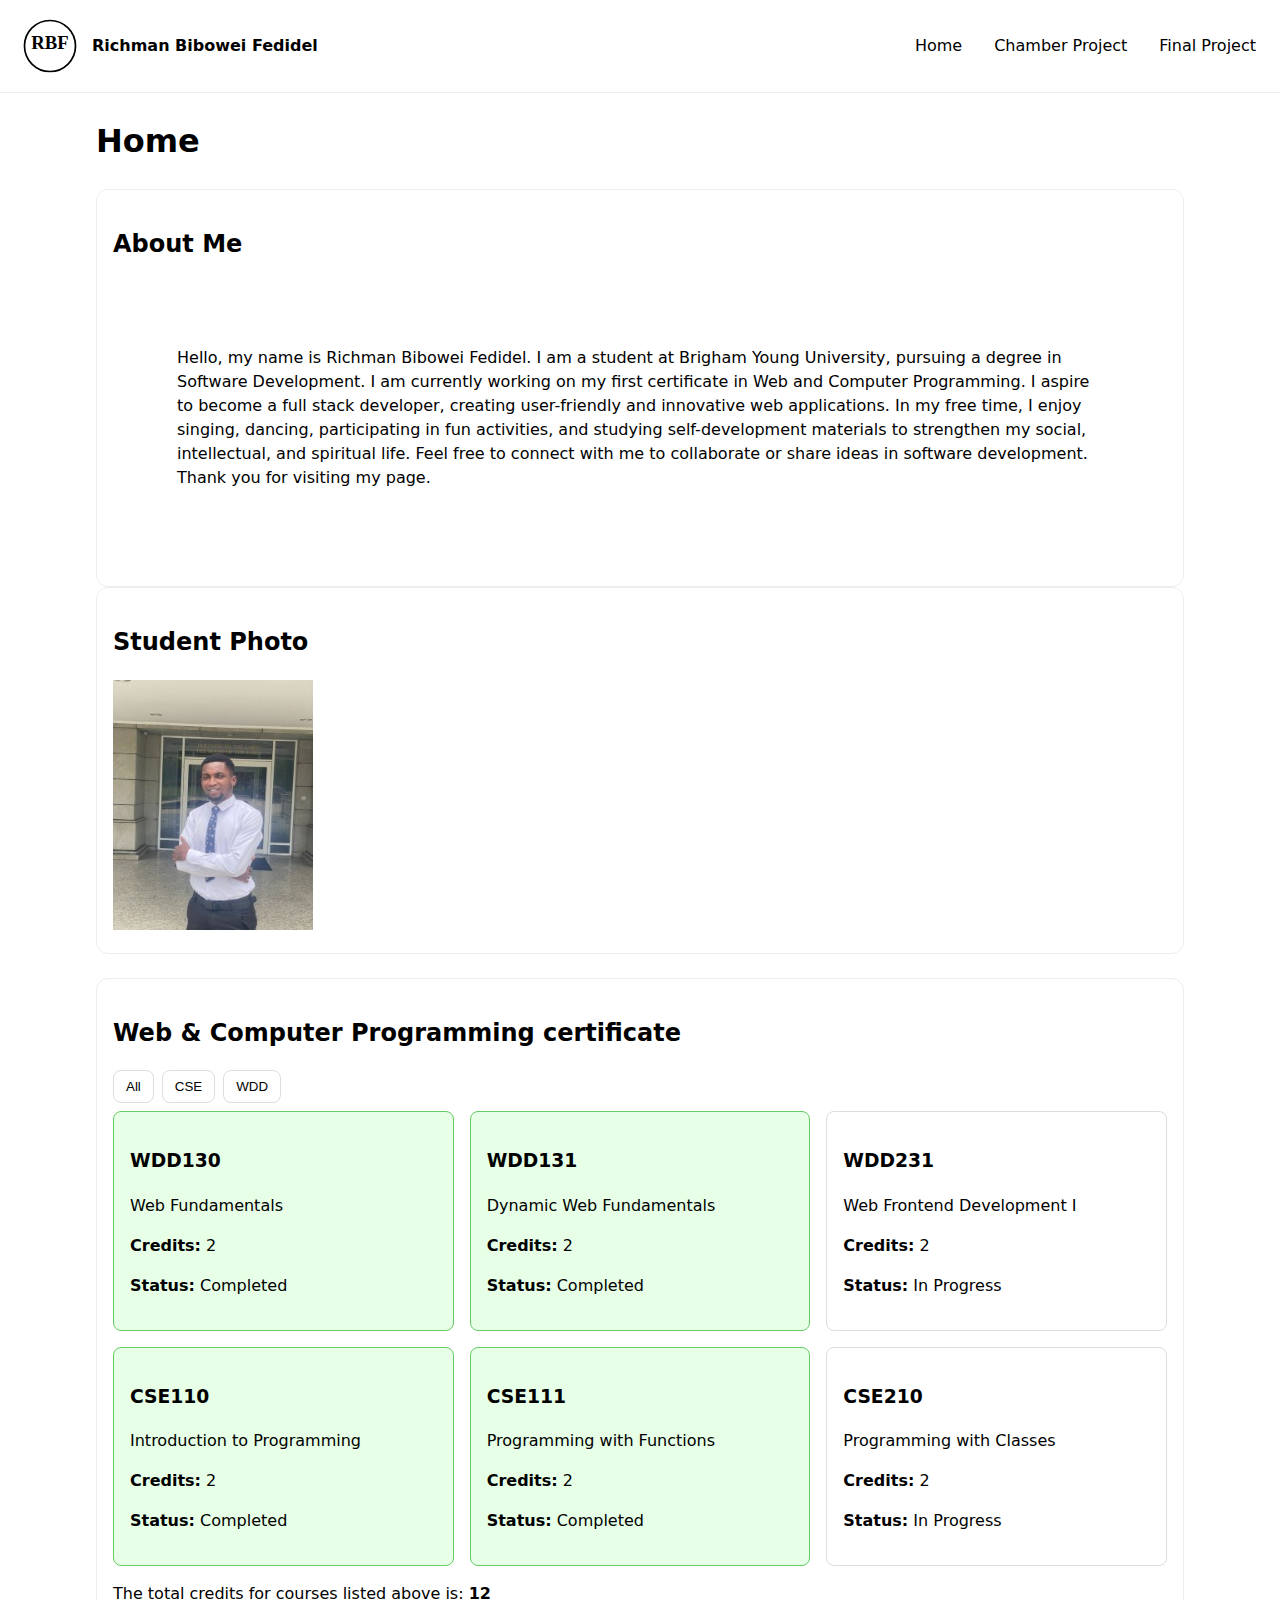
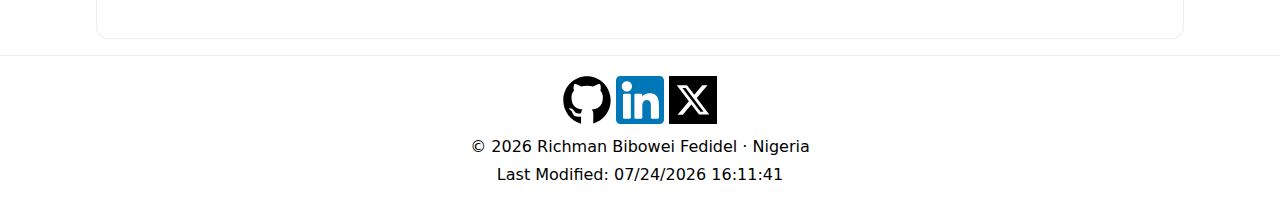
<file: index.html>
<!DOCTYPE html>
<html lang="en">
  <head>
    <meta charset="utf-8" />
    <meta name="viewport" content="width=device-width,initial-scale=1" />
    <title>WDD 231 - Course Home | Richman Bibowei Fedidel</title>
    <meta
      name="description"
      content="WDD 231 - Web Frontend Development - course home page showcasing projects, courses, and site navigation."
    />
    <meta name="author" content="Richman Bibowei Fedidel" />

    <link rel="preconnect" href="https://fonts.googleapis.com" />
    <link rel="preconnect" href="https://fonts.gstatic.com" crossorigin />
    <link
      href="https://fonts.googleapis.com/css2?family=Roboto:ital,wght@0,100..900;1,100..900&display=swap"
      rel="stylesheet"
    />
    <link rel="stylesheet" href="styles/small.css" />
    <link rel="stylesheet" href="styles/larger.css" />

    <script src="scripts/navigation.js" defer></script>
    <script src="scripts/date.js" defer></script>
    <script src="scripts/courses.js" defer></script>
  </head>
  <body>
    <header>
      <div class="brand">
        <?xml version="1.0" encoding="UTF-8"?>
        <svg
          xmlns="http://www.w3.org/2000/svg"
          width="68"
          height="68"
          viewBox="0 0 800 800"
        >
          <circle
            cx="400"
            cy="400"
            r="300"
            fill="none"
            stroke="#000000"
            stroke-width="20"
          />
          <text
            x="400"
            y="430"
            font-family="Georgia, 'Times New Roman', serif"
            font-size="220"
            font-weight="700"
            text-anchor="middle"
            fill="#000000"
          >
            RBF
          </text>
        </svg>

        <span class="site-name">Richman Bibowei Fedidel</span>
        <button id="menu" aria-label="Open menu" aria-expanded="false">
          ☰
        </button>
      </div>

      <nav id="nav" class="nav">
        <a href="index.html" aria-current="page">Home</a>
        <a href="chamber/">Chamber Project</a>
        <a href="final/">Final Project</a>
      </nav>
    </header>

    <main>
      <h1>Home</h1>

      <div class="section-container">
        <section class="about-section">
          <h2 id="sec-about">About Me</h2>
          <p>
            Hello, my name is Richman Bibowei Fedidel. I am a student at Brigham
            Young University, pursuing a degree in Software Development. I am
            currently working on my first certificate in Web and Computer
            Programming. I aspire to become a full stack developer, creating
            user-friendly and innovative web applications. In my free time, I
            enjoy singing, dancing, participating in fun activities, and
            studying self-development materials to strengthen my social,
            intellectual, and spiritual life. Feel free to connect with me to
            collaborate or share ideas in software development. Thank you for
            visiting my page.
          </p>
        </section>

        <section class="photo-section">
          <h2 id="sec-photo">Student Photo</h2>
          <div class="photo-content">
            <img
              src="images/Richman.png"
              alt="Photo of Richman Bibowei Fedidel"
              width="200"
              height="250"
            />
          </div>
        </section>
      </div>

      <section aria-labelledby="sec-certificate">
        <h2 id="sec-certificate">Web & Computer Programming certificate</h2>

        <div class="filters">
          <button data-filter="all">All</button>
          <button data-filter="cse">CSE</button>
          <button data-filter="wdd">WDD</button>
        </div>

        <div id="courses" class="course-grid"></div>
        <p class="credits">
          The total credits for courses listed above is:
          <strong><span id="creditTotal">0</span></strong>
        </p>
      </section>
    </main>

    <footer>
      <p class="social">
        <a href="https://github.com/Richiesams-dev/wdd231"
          ><img
            src="images/github.svg"
            alt="github-logo"
            width="48"
            height="48"
        /></a>
        <a href="https://www.linkedin.com/in/yourprofile"
          ><img
            src="images/linkedin.svg"
            alt="linkedin-logo"
            width="48"
            height="48"
        /></a>
        <a href="https://x.com/Richiebibowei"
          ><img
            src="images/twitter.svg"
            alt="twitter-logo"
            width="48"
            height="48"
        /></a>
      </p>
      <p>
        &copy; <span id="year"></span>
        <span id="owner">Richman Bibowei Fedidel</span> ·
        <span id="location">Nigeria</span>
      </p>
      <p id="lastModified"></p>
    </footer>
  </body>
</html>
</file>
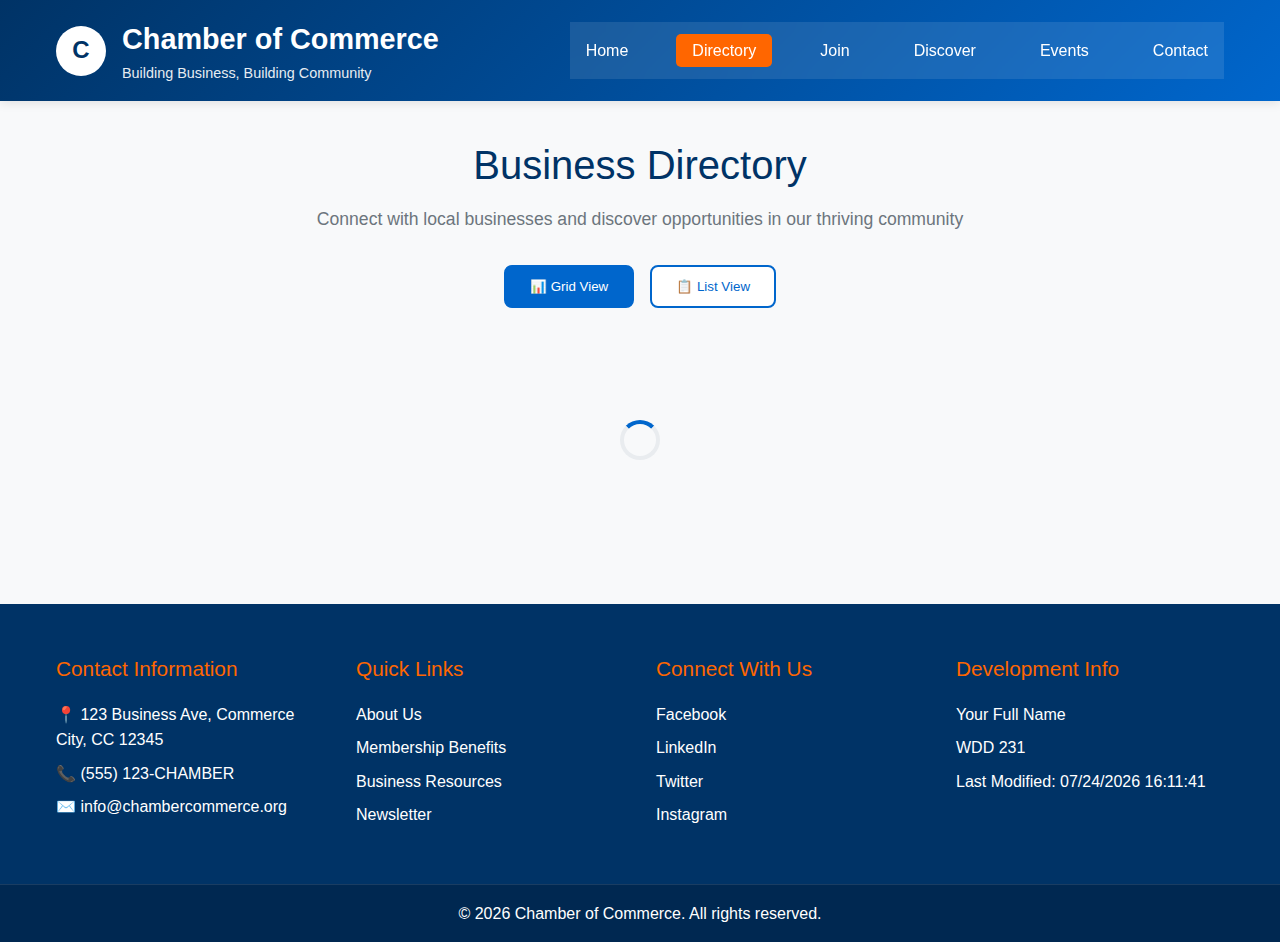
<file: cn.html>
<!DOCTYPE html>
<html lang="en">
<head>
    <meta charset="UTF-8">
    <meta name="viewport" content="width=device-width, initial-scale=1.0">
    <meta name="description" content="Directory of Chamber of Commerce members showcasing local businesses and organizations in our community.">
    <meta name="author" content="Your Name">
    <meta name="keywords" content="chamber of commerce, business directory, local businesses, networking">
    
    <!-- Facebook Open Graph Meta Tags -->
    <meta property="og:title" content="Chamber of Commerce Business Directory">
    <meta property="og:description" content="Discover local businesses and organizations in our thriving community. Connect with Chamber members and explore opportunities.">
    <meta property="og:image" content="https://example.com/images/chamber-social-image.jpg">
    <meta property="og:url" content="https://example.com/directory.html">
    <meta property="og:type" content="website">
    
    <title>Business Directory | Chamber of Commerce</title>
    
    <!-- Favicon -->
    <link rel="icon" type="image/svg+xml" href="data:image/svg+xml,%3Csvg xmlns='http://www.w3.org/2000/svg' viewBox='0 0 100 100'%3E%3Ccircle cx='50' cy='50' r='40' fill='%23003366'/%3E%3Ctext x='50' y='60' font-family='Arial' font-size='40' font-weight='bold' text-anchor='middle' fill='white'%3EC%3C/text%3E%3C/svg%3E">
    
    <!-- CSS Reset/Normalize -->
    <style>
        /* CSS Reset */
        * {
            margin: 0;
            padding: 0;
            box-sizing: border-box;
        }

        html, body, div, span, applet, object, iframe,
        h1, h2, h3, h4, h5, h6, p, blockquote, pre,
        a, abbr, acronym, address, big, cite, code,
        del, dfn, em, img, ins, kbd, q, s, samp,
        small, strike, strong, sub, sup, tt, var,
        b, u, i, center,
        dl, dt, dd, ol, ul, li,
        fieldset, form, label, legend,
        table, caption, tbody, tfoot, thead, tr, th, td,
        article, aside, canvas, details, embed,
        figure, figcaption, footer, header, hgroup,
        menu, nav, output, ruby, section, summary,
        time, mark, audio, video {
            margin: 0;
            padding: 0;
            border: 0;
            font-size: 100%;
            font: inherit;
            vertical-align: baseline;
        }

        article, aside, details, figcaption, figure,
        footer, header, hgroup, menu, nav, section {
            display: block;
        }

        body {
            line-height: 1;
        }

        ol, ul {
            list-style: none;
        }

        blockquote, q {
            quotes: none;
        }

        blockquote:before, blockquote:after,
        q:before, q:after {
            content: '';
            content: none;
        }

        table {
            border-collapse: collapse;
            border-spacing: 0;
        }

        /* Custom Styles */
        * {
            box-sizing: border-box;
        }

        body {
            line-height: 1.6;
        }

        ul {
            list-style: none;
        }

        :root {
            --primary-color: #003366;
            --secondary-color: #0066cc;
            --accent-color: #ff6600;
            --text-color: #333;
            --background-color: #f8f9fa;
            --white: #ffffff;
            --gray-light: #e9ecef;
            --gray-medium: #6c757d;
            --shadow: 0 2px 10px rgba(0, 0, 0, 0.1);
        }

        body {
            font-family: 'Segoe UI', Tahoma, Geneva, Verdana, sans-serif;
            line-height: 1.6;
            color: var(--text-color);
            background-color: var(--background-color);
        }

        /* Header Styles */
        header {
            background: linear-gradient(135deg, var(--primary-color), var(--secondary-color));
            color: var(--white);
            padding: 1rem 0;
            box-shadow: var(--shadow);
        }

        .header-container {
            max-width: 1200px;
            margin: 0 auto;
            padding: 0 1rem;
            display: flex;
            justify-content: space-between;
            align-items: center;
        }

        .logo {
            display: flex;
            align-items: center;
            gap: 1rem;
        }

        .logo-icon {
            width: 50px;
            height: 50px;
            background: var(--white);
            border-radius: 50%;
            display: flex;
            align-items: center;
            justify-content: center;
            font-weight: bold;
            color: var(--primary-color);
            font-size: 1.5rem;
        }

        .logo h1 {
            font-size: 1.8rem;
            font-weight: bold;
        }

        .logo p {
            font-size: 0.9rem;
            opacity: 0.9;
        }

        /* Navigation Styles */
        nav {
            background-color: rgba(255, 255, 255, 0.1);
            backdrop-filter: blur(10px);
        }

        .nav-container {
            max-width: 1200px;
            margin: 0 auto;
            padding: 0 1rem;
        }

        .nav-menu {
            display: flex;
            list-style: none;
            gap: 2rem;
            padding: 1rem 0;
        }

        .nav-menu li a {
            color: var(--white);
            text-decoration: none;
            font-weight: 500;
            padding: 0.5rem 1rem;
            border-radius: 5px;
            transition: all 0.3s ease;
        }

        .nav-menu li a:hover,
        .nav-menu li a.active {
            background-color: var(--accent-color);
        }

        /* Mobile Navigation */
        .nav-toggle {
            display: none;
            flex-direction: column;
            cursor: pointer;
            gap: 3px;
        }

        .nav-toggle span {
            width: 25px;
            height: 3px;
            background-color: var(--white);
            transition: 0.3s;
        }

        /* Main Content */
        main {
            max-width: 1200px;
            margin: 2rem auto;
            padding: 0 1rem;
        }

        .page-title {
            text-align: center;
            margin-bottom: 2rem;
        }

        .page-title h2 {
            font-size: 2.5rem;
            color: var(--primary-color);
            margin-bottom: 0.5rem;
        }

        .page-title p {
            font-size: 1.1rem;
            color: var(--gray-medium);
        }

        /* View Toggle */
        .view-controls {
            display: flex;
            justify-content: center;
            gap: 1rem;
            margin-bottom: 2rem;
        }

        .view-btn {
            background: var(--white);
            border: 2px solid var(--secondary-color);
            color: var(--secondary-color);
            padding: 0.75rem 1.5rem;
            border-radius: 8px;
            cursor: pointer;
            font-weight: 500;
            transition: all 0.3s ease;
        }

        .view-btn.active {
            background: var(--secondary-color);
            color: var(--white);
        }

        .view-btn:hover {
            transform: translateY(-2px);
            box-shadow: var(--shadow);
        }

        /* Members Container */
        .members-container {
            transition: all 0.3s ease;
        }

        /* Grid View */
        .members-grid {
            display: grid;
            grid-template-columns: repeat(auto-fit, minmax(300px, 1fr));
            gap: 2rem;
        }

        .member-card {
            background: var(--white);
            border-radius: 12px;
            padding: 2rem;
            box-shadow: var(--shadow);
            transition: all 0.3s ease;
            border: 1px solid var(--gray-light);
        }

        .member-card:hover {
            transform: translateY(-5px);
            box-shadow: 0 8px 25px rgba(0, 0, 0, 0.15);
        }

        .member-image {
            width: 80px;
            height: 80px;
            background: var(--gray-light);
            border-radius: 50%;
            display: flex;
            align-items: center;
            justify-content: center;
            margin: 0 auto 1rem;
            font-size: 2rem;
            color: var(--secondary-color);
        }

        .member-card h3 {
            font-size: 1.3rem;
            font-weight: bold;
            color: var(--primary-color);
            margin-bottom: 0.5rem;
            text-align: center;
        }

        .member-info p {
            margin-bottom: 0.5rem;
            font-size: 0.9rem;
        }

        .member-website {
            display: inline-block;
            color: var(--secondary-color);
            text-decoration: none;
            font-weight: 500;
            margin-top: 0.5rem;
        }

        .member-website:hover {
            color: var(--accent-color);
        }

        .membership-level {
            display: inline-block;
            padding: 0.25rem 0.75rem;
            border-radius: 20px;
            font-size: 0.8rem;
            font-weight: bold;
            margin-top: 1rem;
        }

        .level-1 {
            background: #e3f2fd;
            color: #1976d2;
        }

        .level-2 {
            background: #f3e5f5;
            color: #7b1fa2;
        }

        .level-3 {
            background: #fff3e0;
            color: #f57c00;
        }

        /* List View */
        .members-list {
            display: none;
        }

        .members-list.active {
            display: block;
        }

        .member-list-item {
            background: var(--white);
            padding: 1.5rem;
            margin-bottom: 1rem;
            border-radius: 8px;
            box-shadow: var(--shadow);
            display: flex;
            align-items: center;
            gap: 2rem;
        }

        .member-list-item .member-image {
            margin: 0;
            width: 60px;
            height: 60px;
        }

        .member-list-info {
            flex: 1;
        }

        .member-list-info h3 {
            text-align: left;
            margin-bottom: 0.25rem;
        }

        /* Footer */
        footer {
            background: var(--primary-color);
            color: var(--white);
            margin-top: 4rem;
        }

        .footer-content {
            max-width: 1200px;
            margin: 0 auto;
            padding: 3rem 1rem;
            display: grid;
            grid-template-columns: repeat(auto-fit, minmax(250px, 1fr));
            gap: 2rem;
        }

        .footer-section h3 {
            font-size: 1.3rem;
            margin-bottom: 1rem;
            color: var(--accent-color);
        }

        .footer-section p,
        .footer-section a {
            color: var(--white);
            text-decoration: none;
            margin-bottom: 0.5rem;
            display: block;
        }

        .footer-section a:hover {
            color: var(--accent-color);
        }

        .footer-bottom {
            background: rgba(0, 0, 0, 0.2);
            padding: 1rem;
            text-align: center;
            border-top: 1px solid rgba(255, 255, 255, 0.1);
        }

        /* Responsive Design */
        @media (max-width: 768px) {
            .header-container {
                flex-direction: column;
                gap: 1rem;
            }

            .logo h1 {
                font-size: 1.5rem;
            }

            .nav-toggle {
                display: flex;
            }

            .nav-menu {
                display: none;
                flex-direction: column;
                gap: 0;
                position: absolute;
                top: 100%;
                left: 0;
                right: 0;
                background: var(--primary-color);
                box-shadow: var(--shadow);
            }

            .nav-menu.active {
                display: flex;
            }

            .nav-menu li a {
                padding: 1rem;
                border-bottom: 1px solid rgba(255, 255, 255, 0.1);
            }

            .page-title h2 {
                font-size: 2rem;
            }

            .view-controls {
                flex-direction: column;
                align-items: center;
            }

            .members-grid {
                grid-template-columns: 1fr;
            }

            .member-list-item {
                flex-direction: column;
                text-align: center;
                gap: 1rem;
            }

            .footer-content {
                grid-template-columns: 1fr;
                text-align: center;
            }
        }

        @media (max-width: 480px) {
            .member-card {
                padding: 1.5rem;
            }

            .page-title h2 {
                font-size: 1.8rem;
            }
        }

        /* Loading Animation */
        .loading {
            display: flex;
            justify-content: center;
            align-items: center;
            height: 200px;
        }

        .spinner {
            width: 40px;
            height: 40px;
            border: 4px solid var(--gray-light);
            border-top: 4px solid var(--secondary-color);
            border-radius: 50%;
            animation: spin 1s linear infinite;
        }

        @keyframes spin {
            0% { transform: rotate(0deg); }
            100% { transform: rotate(360deg); }
        }
    </style>
</head>
<body>
    <header>
        <div class="header-container">
            <div class="logo">
                <div class="logo-icon">C</div>
                <div>
                    <h1>Chamber of Commerce</h1>
                    <p>Building Business, Building Community</p>
                </div>
            </div>
            <nav>
                <div class="nav-toggle" onclick="toggleNav()">
                    <span></span>
                    <span></span>
                    <span></span>
                </div>
                <ul class="nav-menu" id="navMenu">
                    <li><a href="index.html">Home</a></li>
                    <li><a href="directory.html" class="active">Directory</a></li>
                    <li><a href="join.html">Join</a></li>
                    <li><a href="discover.html">Discover</a></li>
                    <li><a href="events.html">Events</a></li>
                    <li><a href="contact.html">Contact</a></li>
                </ul>
            </nav>
        </div>
    </header>

    <main>
        <div class="page-title">
            <h2>Business Directory</h2>
            <p>Connect with local businesses and discover opportunities in our thriving community</p>
        </div>

        <div class="view-controls">
            <button class="view-btn active" id="gridBtn" onclick="toggleView('grid')">
                📊 Grid View
            </button>
            <button class="view-btn" id="listBtn" onclick="toggleView('list')">
                📋 List View
            </button>
        </div>

        <div id="membersContainer" class="members-container">
            <div class="loading">
                <div class="spinner"></div>
            </div>
        </div>
    </main>

    <footer>
        <div class="footer-content">
            <div class="footer-section">
                <h3>Contact Information</h3>
                <p>📍 123 Business Ave, Commerce City, CC 12345</p>
                <p>📞 (555) 123-CHAMBER</p>
                <p>✉️ info@chambercommerce.org</p>
            </div>
            <div class="footer-section">
                <h3>Quick Links</h3>
                <a href="about.html">About Us</a>
                <a href="membership.html">Membership Benefits</a>
                <a href="resources.html">Business Resources</a>
                <a href="newsletter.html">Newsletter</a>
            </div>
            <div class="footer-section">
                <h3>Connect With Us</h3>
                <a href="#">Facebook</a>
                <a href="#">LinkedIn</a>
                <a href="#">Twitter</a>
                <a href="#">Instagram</a>
            </div>
            <div class="footer-section">
                <h3>Development Info</h3>
                <p>Your Full Name</p>
                <p>WDD 231</p>
                <p id="lastModified">Last Modified: </p>
            </div>
        </div>
        <div class="footer-bottom">
            <p>&copy; <span id="currentYear"></span> Chamber of Commerce. All rights reserved.</p>
        </div>
    </footer>

    <script>
        // Sample members data (this would normally be in data/members.json)
        const membersData = [
            {
                name: "Tech Solutions Inc",
                address: "456 Innovation Drive, Commerce City, CC 12345",
                phone: "(555) 987-6543",
                website: "https://techsolutions.com",
                image: "🏢",
                membershipLevel: 3,
                description: "Leading technology solutions provider"
            },
            {
                name: "Green Valley Restaurant",
                address: "789 Main Street, Commerce City, CC 12345",
                phone: "(555) 456-7890",
                website: "https://greenvalleyrestaurant.com",
                image: "🍽️",
                membershipLevel: 2,
                description: "Farm-to-table dining experience"
            },
            {
                name: "Downtown Law Firm",
                address: "321 Legal Lane, Commerce City, CC 12345",
                phone: "(555) 234-5678",
                website: "https://downtownlaw.com",
                image: "⚖️",
                membershipLevel: 3,
                description: "Full-service legal representation"
            },
            {
                name: "Sunshine Dental Care",
                address: "654 Health Blvd, Commerce City, CC 12345",
                phone: "(555) 345-6789",
                website: "https://sunshinedentalcare.com",
                image: "🦷",
                membershipLevel: 2,
                description: "Comprehensive dental services"
            },
            {
                name: "Mountain View Realty",
                address: "987 Property Ave, Commerce City, CC 12345",
                phone: "(555) 567-8901",
                website: "https://mountainviewrealty.com",
                image: "🏠",
                membershipLevel: 1,
                description: "Premier real estate services"
            },
            {
                name: "Creative Design Studio",
                address: "147 Arts District, Commerce City, CC 12345",
                phone: "(555) 678-9012",
                website: "https://creativedesignstudio.com",
                image: "🎨",
                membershipLevel: 1,
                description: "Graphic design and branding"
            },
            {
                name: "Fitness First Gym",
                address: "258 Wellness Way, Commerce City, CC 12345",
                phone: "(555) 789-0123",
                website: "https://fitnessfirstgym.com",
                image: "💪",
                membershipLevel: 2,
                description: "Complete fitness and wellness center"
            },
            {
                name: "Community Bank",
                address: "369 Financial Street, Commerce City, CC 12345",
                phone: "(555) 890-1234",
                website: "https://communitybank.com",
                image: "🏦",
                membershipLevel: 3,
                description: "Local banking and financial services"
            }
        ];

        // Global variables
        let currentView = 'grid';
        let members = [];

        // Simulate fetching data from data/members.json
        async function fetchMembers() {
            try {
                // Simulate API delay
                await new Promise(resolve => setTimeout(resolve, 1000));
                
                // In a real implementation, you would use:
                // const response = await fetch('data/members.json');
                // const data = await response.json();
                // members = data;
                
                // For this demonstration, we're using the sample data above
                members = membersData;
                displayMembers();
            } catch (error) {
                console.error('Error fetching members:', error);
                document.getElementById('membersContainer').innerHTML = '<p>Error loading members. Please try again later.</p>';
            }
        }

        // Display members based on current view
        function displayMembers() {
            const container = document.getElementById('membersContainer');
            
            if (currentView === 'grid') {
                container.innerHTML = `<div class="members-grid">${members.map(createMemberCard).join('')}</div>`;
            } else {
                container.innerHTML = `<div class="members-list active">${members.map(createMemberListItem).join('')}</div>`;
            }
        }

        // Create member card for grid view
        function createMemberCard(member) {
            const levelNames = {1: 'Member', 2: 'Silver', 3: 'Gold'};
            
            return `
                <div class="member-card">
                    <div class="member-image">${member.image}</div>
                    <h3>${member.name}</h3>
                    <div class="member-info">
                        <p><strong>Address:</strong> ${member.address}</p>
                        <p><strong>Phone:</strong> ${member.phone}</p>
                        <p><strong>Description:</strong> ${member.description}</p>
                        <a href="${member.website}" class="member-website" target="_blank">Visit Website</a>
                        <div class="membership-level level-${member.membershipLevel}">
                            ${levelNames[member.membershipLevel]} Level
                        </div>
                    </div>
                </div>
            `;
        }

        // Create member list item for list view
        function createMemberListItem(member) {
            const levelNames = {1: 'Member', 2: 'Silver', 3: 'Gold'};
            
            return `
                <div class="member-list-item">
                    <div class="member-image">${member.image}</div>
                    <div class="member-list-info">
                        <h3>${member.name}</h3>
                        <p><strong>Phone:</strong> ${member.phone} | <strong>Address:</strong> ${member.address}</p>
                        <a href="${member.website}" class="member-website" target="_blank">Visit Website</a>
                        <div class="membership-level level-${member.membershipLevel}">
                            ${levelNames[member.membershipLevel]} Level
                        </div>
                    </div>
                </div>
            `;
        }

        // Toggle between grid and list view
        function toggleView(view) {
            currentView = view;
            
            // Update button states
            document.getElementById('gridBtn').classList.toggle('active', view === 'grid');
            document.getElementById('listBtn').classList.toggle('active', view === 'list');
            
            // Update display
            displayMembers();
        }

        // Toggle mobile navigation
        function toggleNav() {
            const navMenu = document.getElementById('navMenu');
            navMenu.classList.toggle('active');
        }

        // Set footer information
        function setFooterInfo() {
            // Set current year
            document.getElementById('currentYear').textContent = new Date().getFullYear();
            
            // Set last modified date
            document.getElementById('lastModified').textContent = 
                `Last Modified: ${document.lastModified}`;
        }

        // Initialize page
        document.addEventListener('DOMContentLoaded', function() {
            setFooterInfo();
            fetchMembers();
        });

        // Close mobile nav when clicking on a link
        document.querySelectorAll('.nav-menu a').forEach(link => {
            link.addEventListener('click', () => {
                document.getElementById('navMenu').classList.remove('active');
            });
        });

        // Close mobile nav when clicking outside
        document.addEventListener('click', function(event) {
            const nav = document.getElementById('navMenu');
            const toggle = document.querySelector('.nav-toggle');
            
            if (!nav.contains(event.target) && !toggle.contains(event.target)) {
                nav.classList.remove('active');
            }
        });
    </script>
</body>
</html>
</file>
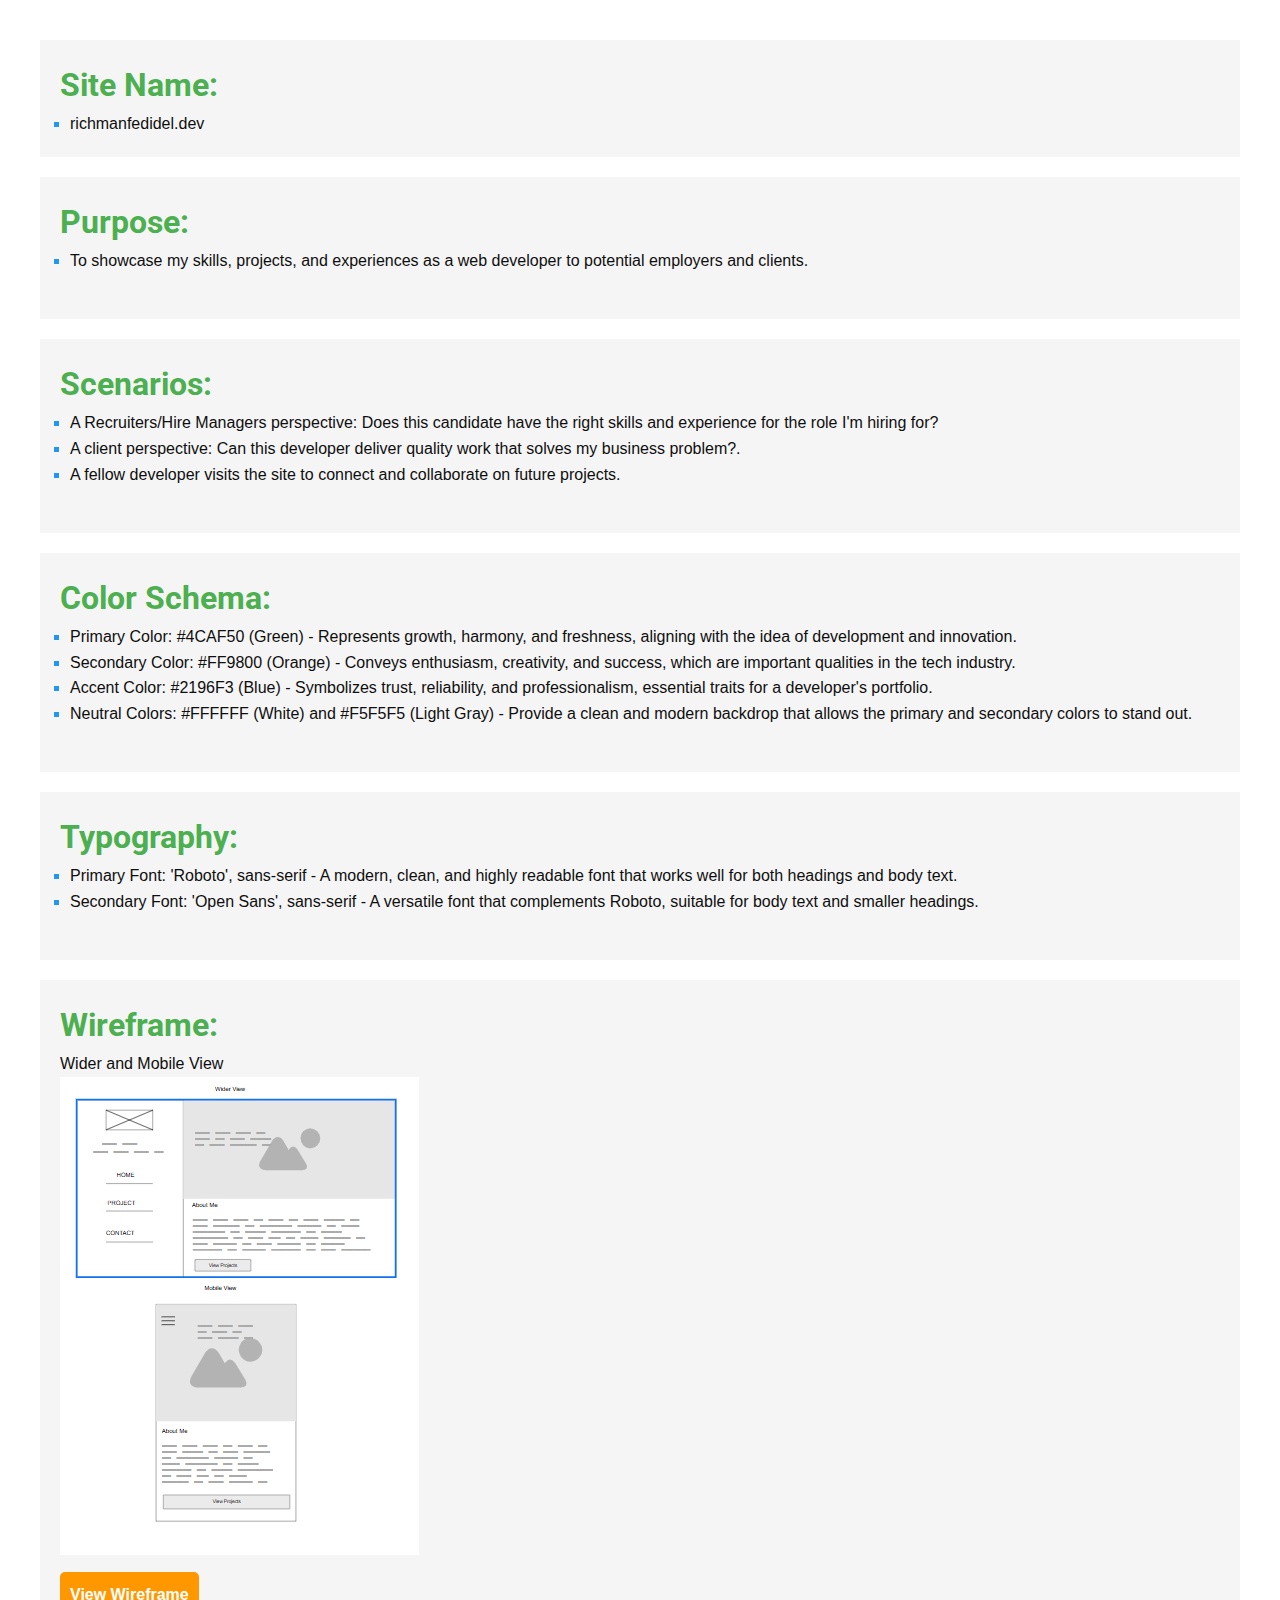
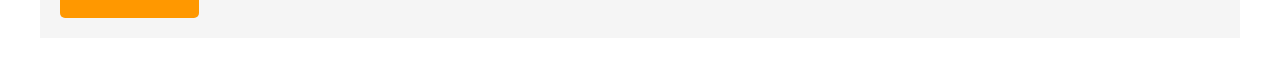
<file: site-plan.html>
<!DOCTYPE html>
<html lang="en">

<head>
    <meta charset="UTF-8">
    <meta name="viewport" content="width=device-width, initial-scale=1.0">
    <title>WDD 231 | Site Plan Project</title>
    <link rel="stylesheet" href="./styles/site-plan.css">
    <link rel="preconnect" href="https://fonts.googleapis.com">
    <link rel="preconnect" href="https://fonts.gstatic.com" crossorigin>
    <link href="https://fonts.googleapis.com/css2?family=Roboto:ital,wght@0,100..900;1,100..900&display=swap"
        rel="stylesheet">
</head>

<body>
    <section>
        <h1>Site Name:</h1>
        <ul>
            <li>richmanfedidel.dev</li>
        </ul>
    </section>
    <section>
        <h1>Purpose:</h1>
        <ul>
            <li>To showcase my skills, projects, and experiences as a web developer to potential employers and clients.
            </li>
        </ul>
        <br>
    </section>
    <section>
        <h1>Scenarios:</h1>
        <ul>
            <li>A Recruiters/Hire Managers perspective: Does this candidate have the right skills and experience for the
                role I'm hiring for?</li>
            <li>A client perspective: Can this developer deliver quality work that solves my business problem?.</li>
            <li>A fellow developer visits the site to connect and collaborate on future projects.</li>
        </ul><br>
    </section>
    <section>
        <h1>Color Schema:</h1>
        <ul>
            <li>Primary Color: #4CAF50 (Green) - Represents growth, harmony, and freshness, aligning with the idea of
                development
                and innovation.</li>
            <li>Secondary Color: #FF9800 (Orange) - Conveys enthusiasm, creativity, and success, which are important
                qualities in
                the tech industry.</li>
            <li>Accent Color: #2196F3 (Blue) - Symbolizes trust, reliability, and professionalism, essential traits for
                a
                developer's portfolio.</li>
            <li>Neutral Colors: #FFFFFF (White) and #F5F5F5 (Light Gray) - Provide a clean and modern backdrop that
                allows
                the
                primary and secondary colors to stand out.</li>
        </ul><br>
    </section>
    <section>
        <h1>Typography:</h1>
        <ul>
            <li>Primary Font: 'Roboto', sans-serif - A modern, clean, and highly
                readable font that works well for both headings and body text.</li>
            <li>Secondary Font: 'Open Sans', sans-serif - A versatile font that complements
                Roboto, suitable for body text and smaller headings.</li>
        </ul>
        <br>
    </section>
    <section>
        <h1>Wireframe:</h1>
        <p>Wider and Mobile View</p>
        <img src="../images/site-plan-wireframe.png" alt="wireframe image wider and mobile view"> <br>
        <div>
            <a href="https://app.moqups.com/unsaved/c22cfbbd/edit/page/ad64222d5">View Wireframe</a>
        </div>
    </section>
</body>

</html>
</file>
<file: styles/small.css>
:root {
  --gap: 1rem;
  --maxw: 70rem;
}
* {
  box-sizing: border-box;
}
html,
body {
  margin: 0;
  padding: 0;
}
body {
  font-family: "Inter", system-ui, sans-serif;
  line-height: 1.5;
}

header {
  display: flex;
  align-items: center;
  justify-content: space-between;
  gap: var(--gap);
  padding: 0.75rem 1rem;
  border-bottom: 1px solid #eee;
}
.brand {
  display: flex;
  align-items: center;
  gap: 0.5rem;
}
.site-name {
  font-weight: 800;
}

#menu {
  font-size: 1.5rem;
  background: none;
  border: 1px solid #ccc;
  border-radius: 0.5rem;
  padding: 0.25rem 0.5rem;
}
.nav {
  display: none;
  flex-direction: column;
  gap: 0.5rem;
}
.nav a {
  text-decoration: none;
  padding: 0.5rem;
  border-radius: 0.5rem;
}
.nav a:hover,
.nav a:focus {
  outline: none;
  background: #f3f3f3;
}
.nav.open {
  display: flex;
}

main {
  max-width: var(--maxw);
  margin: 0 auto;
  padding: 1rem;
  display: grid;
  gap: 1.5rem;
}
h1 {
  margin: 0.5rem 0 0;
}
section {
  background: #fff;
  border: 1px solid #eee;
  border-radius: 0.75rem;
  padding: 1rem;
}

.course-grid {
  display: grid;
  grid-template-columns: 1fr;
  gap: 1rem;
}
.filters {
  display: flex;
  gap: 0.5rem;
  margin-bottom: 0.5rem;
}
.filters button {
  padding: 0.5rem 0.75rem;
  border: 1px solid #ddd;
  background: #fff;
  border-radius: 0.5rem;
  cursor: pointer;
}
.filters button:hover {
  background: #f7f7f7;
}

footer {
  border-top: 1px solid #eee;
  padding: 1rem;
  text-align: center;
}
footer p {
  margin: 0.25rem 0;
}

body {
  padding-bottom: env(safe-area-inset-bottom);
}
.course {
  padding: 1rem;
  border: 1px solid #ddd;
  border-radius: 0.5rem;
}
.course.completed {
  background: #e6ffe6;
  border-color: #6c6;
}
</file>
<file: styles/larger.css>
@media (min-width: 768px) {
  header {
    flex-direction: row;
    justify-content: space-between;
  }

  .nav {
    display: flex;
    flex-direction: row;
    gap: 1rem;
  }

  .nav a {
    background-color: transparent;
    color: var(--color-text);
    border-bottom: none;
    border-radius: 0.25rem;
  }

  #menu {
    display: none;
  }

  .section-container {
    grid-template-columns: 2fr 1fr;
  }

  .course-grid {
    grid-template-columns: repeat(2, 1fr);
  }

  .about-section p {
    padding: 4rem;
  }
}

@media (min-width: 1024px) {
  .course-grid {
    grid-template-columns: repeat(3, 1fr);
  }
}
</file>
<file: styles/site-plan.css>
:root {
    --primary-color:  #4CAF50;
    --secondary-color:  #FF9800;
    --accent-color:  #2196F3;
    --neutral-color: #ffffff;
    --light-gray: #F5F5F5;
    --text: #0f0f0f;
}

*{
    padding: 0;
    margin: 0;
    box-sizing: border-box;
}

body {
    font-family:  'Open Sans', sans-serif;
    background-color: var(--neutral-color);
    color: var(--text);
    line-height: 1.6;
    padding: 20px;
}

h1 {
    font-family: 'Roboto', sans-serif;
    color: var(--primary-color);
}

section {
    margin: 20px;
    padding: 20px;
    background-color: var(--light-gray);
}

section ul {
    padding-left: 10px;
}

section ul li {
    list-style-type: square;
}

section ul li::marker {
    color: var(--accent-color);
}

section div {
    width: fit-content;
    margin-top: 10px;
    padding: 10px;
    border-radius: 5px;
    background-color: var(--secondary-color);
}

section div a {
    text-decoration: none;
    color: var(--neutral-color);
    font-weight: bold;
}
</file>
